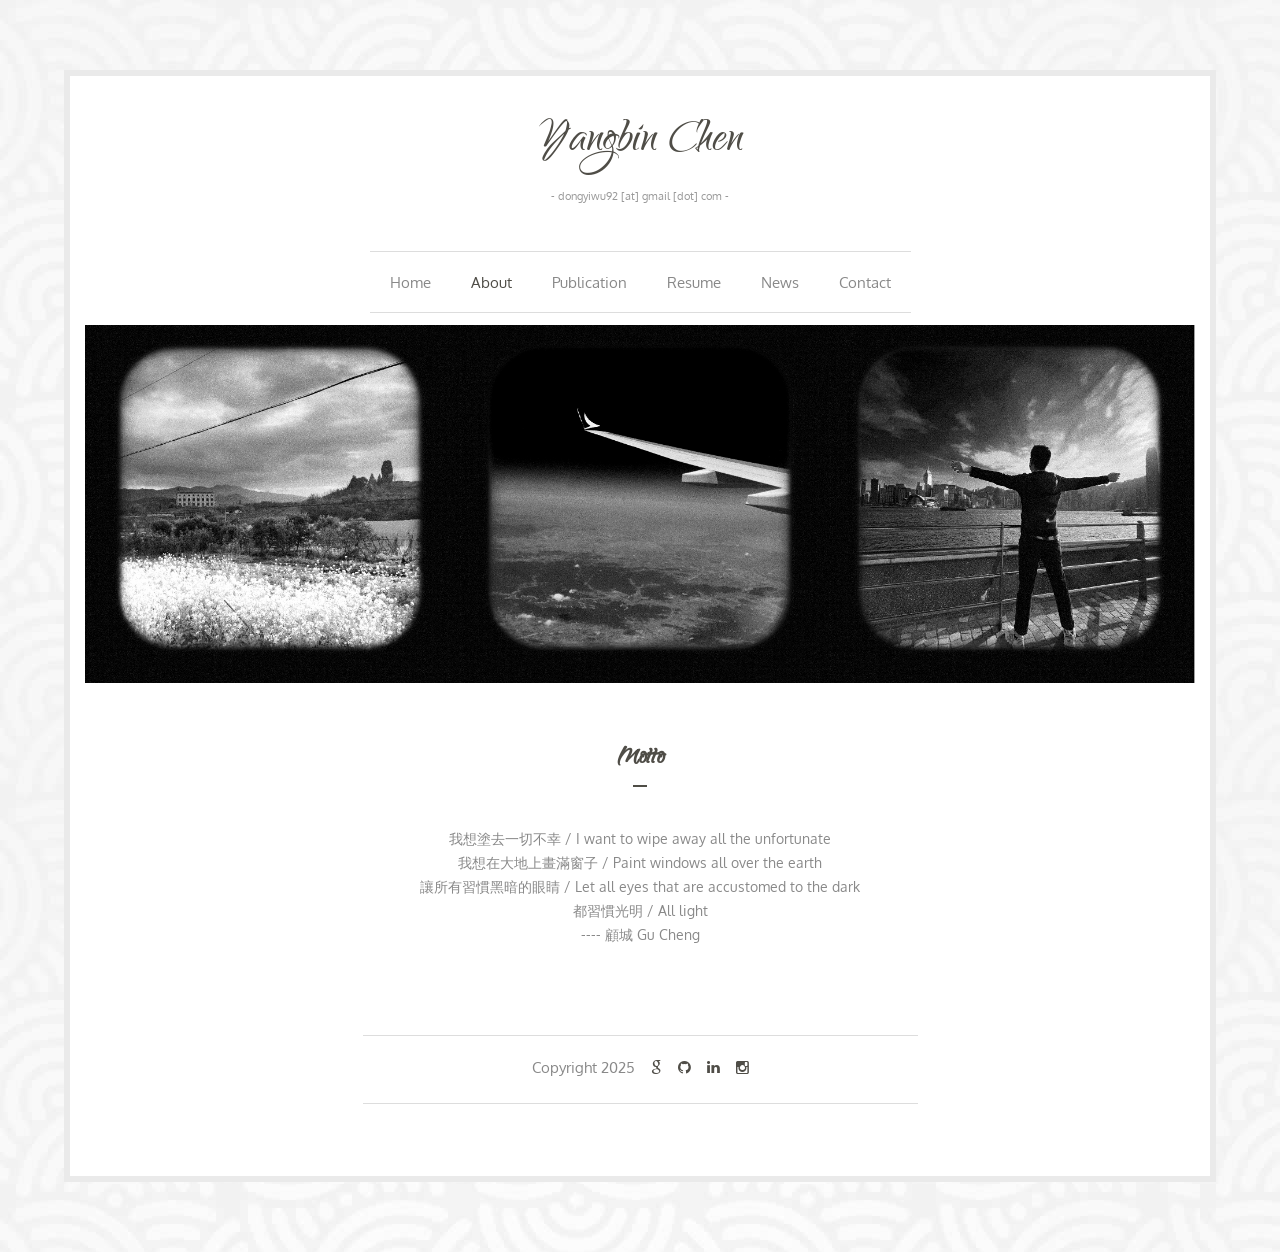
<file: about.html>
<!DOCTYPE html>
<html lang="en">
    <head>
        <title>Yangbin Chen - About</title>

        <meta charset="utf-8">
        <meta name="description" content="">
        <meta name="viewport" content="width=device-width, initial-scale=1">
        
        <!-- Boostrap Core CSS-->
        <link rel="stylesheet" href="css/bootstrap.min.css"> 
        
        <!-- Main CSS -->
        <link rel="stylesheet" href="css/style.css">
        
        <!-- Animate CSS -->
        <link href="css/animate.css" rel="stylesheet">
        
        <!-- Google fonts -->
        <link href='http://fonts.googleapis.com/css?family=Oxygen:400,300' rel='stylesheet' type='text/css'>
        <link rel="stylesheet" type="text/css" href="http://fonts.googleapis.com/css?family=Qwigley" >
        <!-- Font awesome -->
        <link href="font-awesome-4.1.0/css/font-awesome.min.css" rel="stylesheet" type="text/css">

   </head>
   <body>
   
   <!-- Start wrapper -->
   <div class="wrapper">
  	  <div class="col-md-12">
         <!-- Logo -->
         <div class="brand wow fadeIn" data-wow-delay="0.1s"> Yangbin Chen
           <div class="title"> - dongyiwu92 [AT] gmail [DOT] com -  </div>
         </div>

         <!-- Navigation -->
         <nav class="navbar navbar-default" role="navigation">
            <!-- Brand and toggle get grouped for better mobile display -->
            <div class="navbar-header">
                <button type="button" class="navbar-toggle" data-toggle="collapse" data-target="#bs-example-navbar-collapse-1">
                    <span class="sr-only">Toggle navigation</span>
                    <span class="icon-bar"></span>
                    <span class="icon-bar"></span>
                    <span class="icon-bar"></span>
                </button>
                <!-- navbar-brand is hidden on larger screens, but visible when the menu is collapsed -->
                <div class="navbar-brand"><a href="#">Yangbin Chen</a>
                <div class="title"> - dongyiwu92 [AT] gmail [DOT] com - </div>
                </div>
                 
            </div>
            <!-- Collect the nav links, forms, and other content for toggling -->
            <div class="collapse navbar-collapse" id="bs-example-navbar-collapse-1">
                <ul class="nav navbar-nav">
                    <li>
                      <a href="index.html">Home</a>
                    <li>
                    <li class="active">
                       <a href="about.html">About</a>
                    </li>
                    <li>
                       <a href="publication.html">Publication</a>
                    </li>
                    <li>
                       <a  href="resume.html">Resume</a>
                    </li>
                    <li>
                       <a href="news.html">News</a>
                    </li>
                    <li>
                       <a href="contact.html">Contact</a>
                    </li>
                </ul>
            </div>
            <!-- /navbar-collapse -->
         </nav>
         <!-- End nav -->


         <!-- Start margin -->
         <div class="margin-about">
             <img src="img/main-banner.jpeg" alt="img" class="center"/>
                  <h1>Motto</h1>
                  <div class="hr"></div>
                  <h2>我想塗去一切不幸 / I want to wipe away all the unfortunate <br>
                      我想在大地上畫滿窗子 / Paint windows all over the earth <br>
                      讓所有習慣黑暗的眼睛 / Let all eyes that are accustomed to the dark <br>
                      都習慣光明 / All light <br>
                      ---- 顧城 Gu Cheng <br>
                  </h2>
         </div>
         <!-- End margin -->
         
         <div class="col-md-12">
         </div>
         
         
         
         

         <!-- Start footer -->
         <div class="footer col-md-6 col-xs-offset-3">
              <h5>Copyright 2025
              <a href="https://scholar.google.com/citations?hl=zh-TW&user=87OYj0YAAAAJ&view_op=list_works&sortby=pubdate"><i class="fa fa-google fa-1x icon1"></i></a>
                 <a href="https://github.com/Codelegant92"><i class="fa fa-github fa-1x icon1"></i></a>
                 <a href="https://www.linkedin.com/in/yangbinchen/"><i class="fa fa-linkedin fa-1x icon1"></i></a>
                 <a href="#"><i class="fa fa-instagram fa-1x icon1"></i></a>
              </h5>
         </div>
         <!-- End footer -->

      </div>
      <!-- End col-md-12 -->

   </div>
   <!-- End wrapper -->

      
   <!-- jQuery Version 1.11.0 -->
   <script src="js/jquery-1.11.0.js"></script>
   <!-- Boostrap JS -->
   <script src="js/bootstrap.min.js"></script>
   <!-- Smooth scroll JS -->
   <script src="js/smoothscroll.js"></script>
   
   <!-- Wow JavaScript -->
   <script src="js/wow.js"></script>
    
    <script>
    new WOW().init();
    </script>


</body>
</html>
</file>
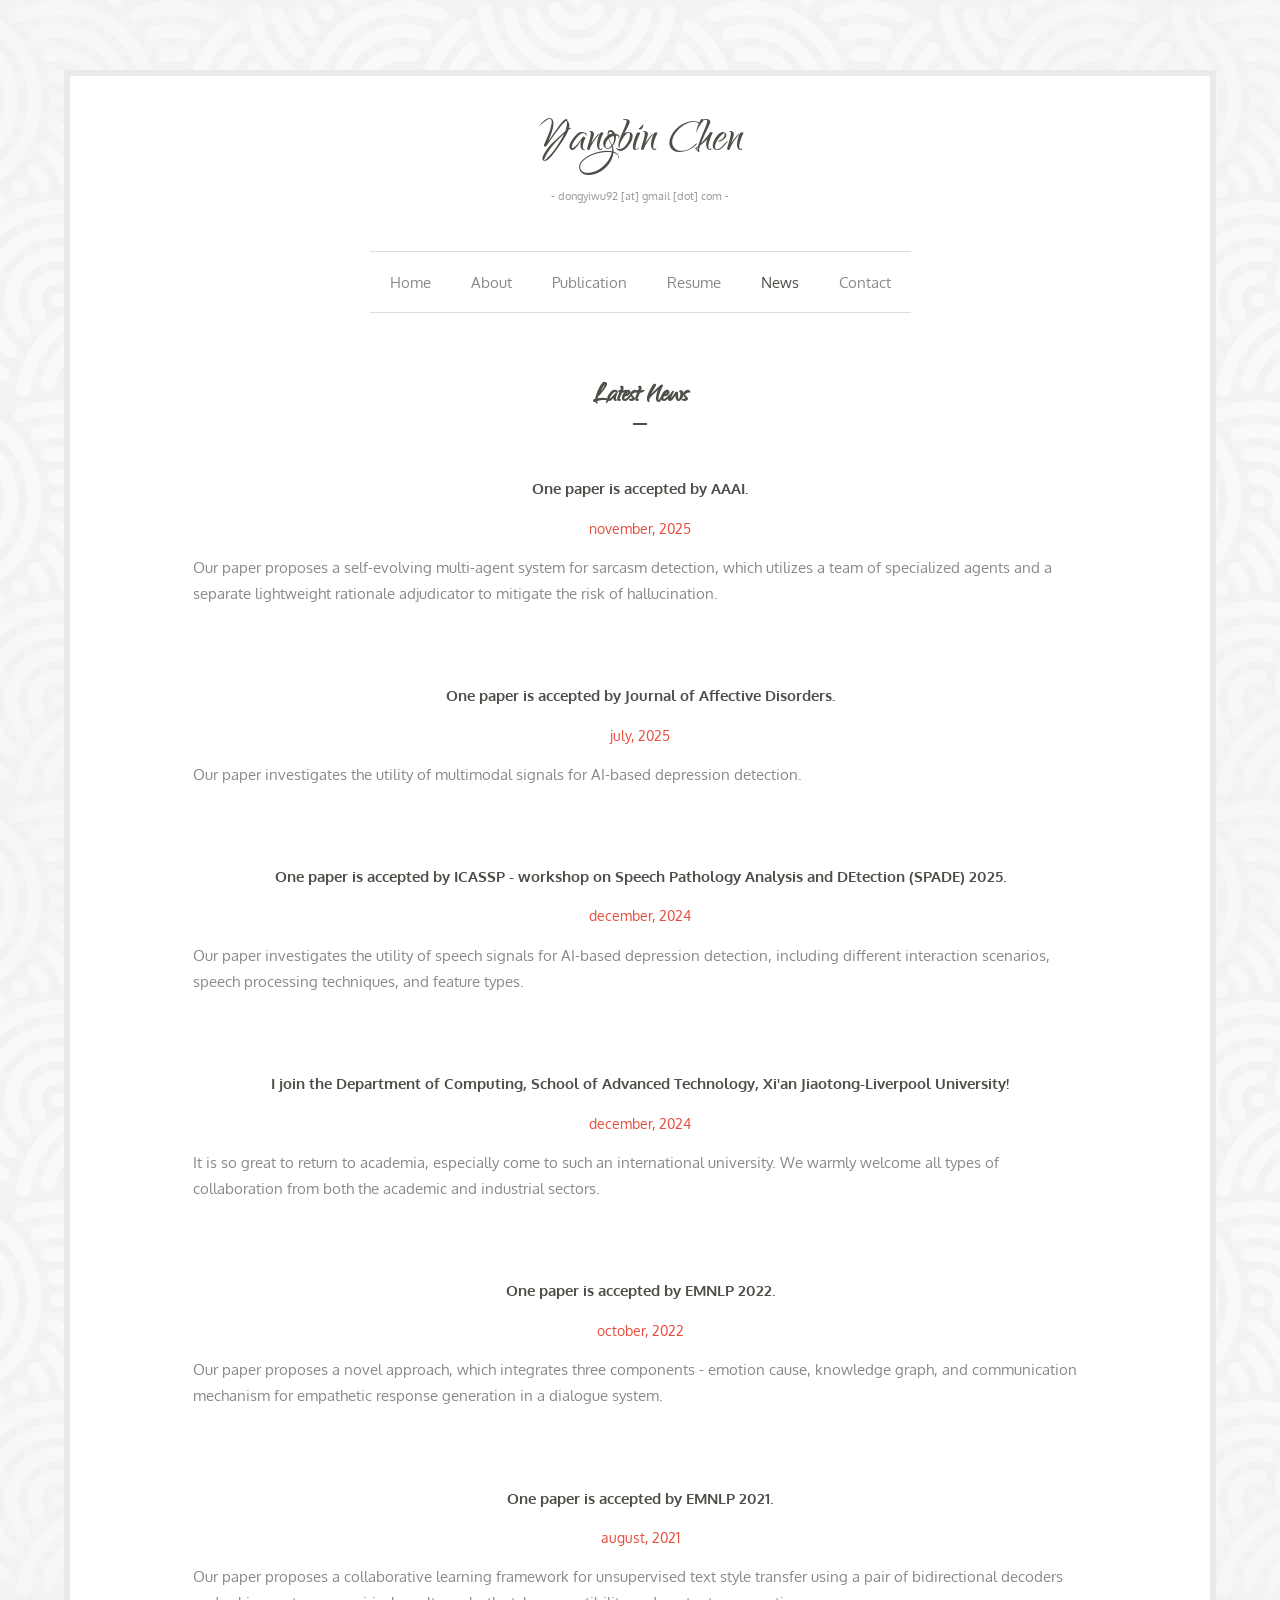
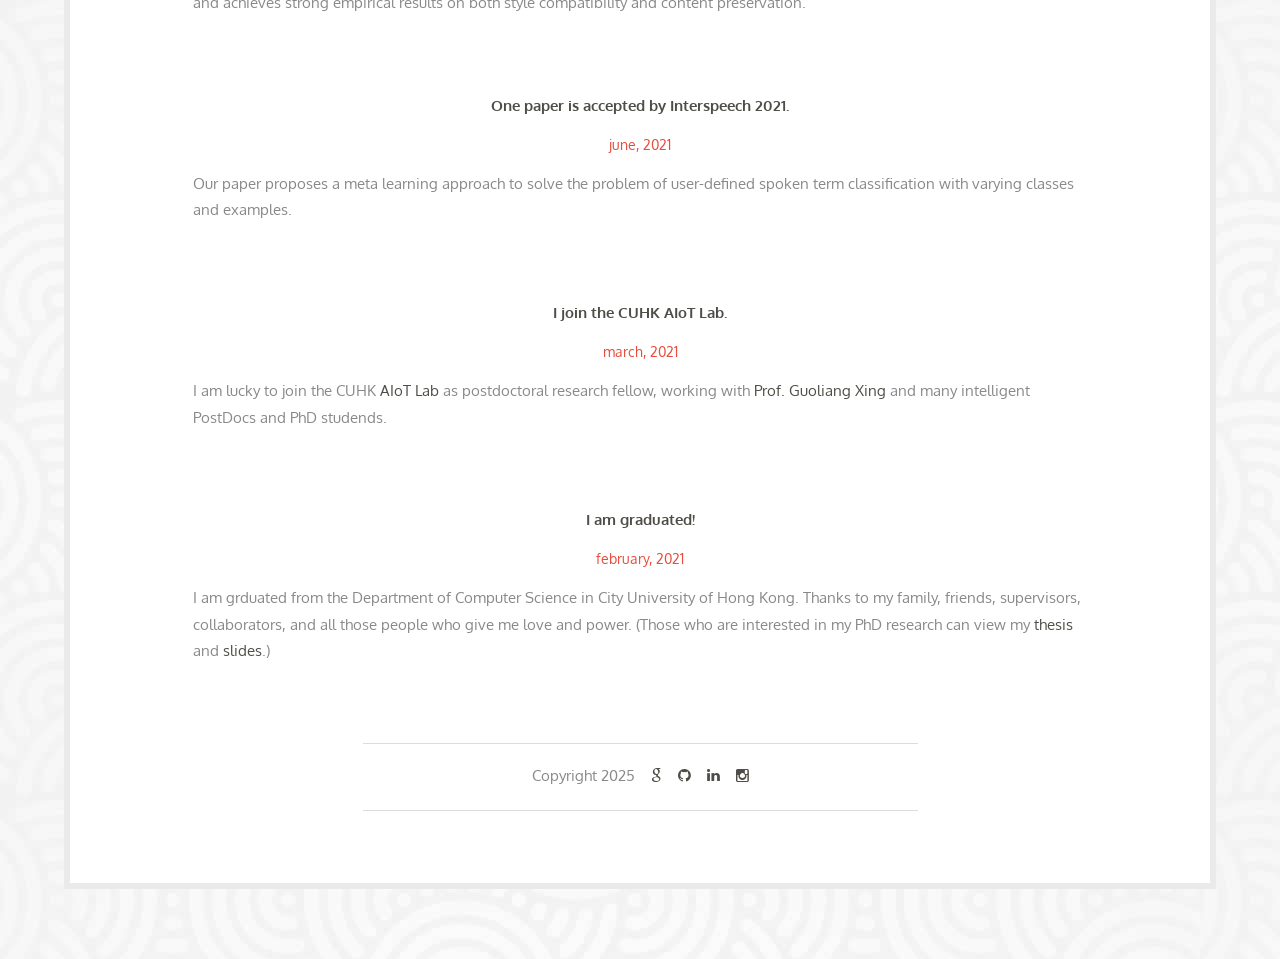
<file: news.html>
<!DOCTYPE html>
<html lang="en">

    <head>
        <title>Yangbin Chen -  News </title>

        <meta charset="utf-8">
        <meta name="description" content="">
        <meta name="viewport" content="width=device-width, initial-scale=1">
        
        <!-- Boostrap Core CSS-->
        <link rel="stylesheet" href="css/bootstrap.min.css"> 
        
        <!-- Main CSS -->
        <link rel="stylesheet" href="css/style.css">
        
        <!-- Animate CSS -->
        <link href="css/animate.css" rel="stylesheet">
        
        <!-- Google fonts -->
        <link href='http://fonts.googleapis.com/css?family=Oxygen:400,300' rel='stylesheet' type='text/css'>
        <link rel="stylesheet" type="text/css" href="http://fonts.googleapis.com/css?family=Qwigley" />
        <!-- Font awesome -->
        <link href="font-awesome-4.1.0/css/font-awesome.min.css" rel="stylesheet" type="text/css">

   </head>
   <body>
   
   <!-- Start wrapper -->
   <div class="wrapper">
  	  <div class="col-md-12">
         <!-- Logo -->
         <div class="brand wow fadeIn" data-wow-delay="0.1s"> Yangbin Chen
           <div class="title"> - dongyiwu92 [AT] gmail [DOT] com -  </div>
         </div>

         <!-- Navigation -->
         <nav class="navbar navbar-default" role="navigation">
            <!-- Brand and toggle get grouped for better mobile display -->
            <div class="navbar-header">
                <button type="button" class="navbar-toggle" data-toggle="collapse" data-target="#bs-example-navbar-collapse-1">
                    <span class="sr-only">Toggle navigation</span>
                    <span class="icon-bar"></span>
                    <span class="icon-bar"></span>
                    <span class="icon-bar"></span>
                </button>
                <!-- navbar-brand is hidden on larger screens, but visible when the menu is collapsed -->
                <div class="navbar-brand"><a href="">Yangbin Chen</a>
                <div class="title"> - dongyiwu92 [AT] gmail [DOT] com - </div>
                </div>
                 
            </div>
            <!-- Collect the nav links, forms, and other content for toggling -->
            <div class="collapse navbar-collapse" id="bs-example-navbar-collapse-1">
                <ul class="nav navbar-nav">
                    <li>
                      <a href="index.html">Home</a>
                    <li>
                    <li>
                       <a href="about.html">About</a>
                    </li>
                    
                    <li>
                       <a href="publication.html">Publication</a>
                    </li>
                    <li>
                       <a  href="resume.html">Resume</a>
                    </li>
                    <li class="active">
                       <a href="news.html">News</a>
                    </li>
                    <li>
                       <a href="contact.html">Contact</a>
                    </li>
                </ul>
            </div>
            <!-- /navbar-collapse -->
         </nav>
         <!-- End nav -->


         <!-- Start News -->
         <div class="margin-news">
             <div class="col-md-10 col-xs-offset-1">
               <h4 class="heading-inner">Latest News</h4>
                  <div class="hr"></div>

                    <div class="holder wow fadeIn" data-wow-delay="0.1s">
                    <h5>One paper is accepted by AAAI.
                    <span class="date">November, 2025</span></h5>
                    <!--<img src="img/news1.jpg" alt="photo" class="photo-news"/>-->
                    <p> Our paper proposes a self-evolving multi-agent system for sarcasm detection, which utilizes a team of specialized agents and a separate lightweight rationale adjudicator to mitigate the risk of hallucination.</p>
                    </div>
                 
                    <div class="holder wow fadeIn" data-wow-delay="0.1s">
                    <h5>One paper is accepted by Journal of Affective Disorders.
                    <span class="date">July, 2025</span></h5>
                    <!--<img src="img/news1.jpg" alt="photo" class="photo-news"/>-->
                    <p> Our paper investigates the utility of multimodal signals for AI-based depression detection.</p>
                    </div>
                 
                    <div class="holder wow fadeIn" data-wow-delay="0.1s">
                    <h5>One paper is accepted by ICASSP - workshop on Speech Pathology Analysis and DEtection (SPADE) 2025.
                    <span class="date">December, 2024</span></h5>
                    <!--<img src="img/news1.jpg" alt="photo" class="photo-news"/>-->
                    <p> Our paper investigates the utility of speech signals for AI-based depression detection, including different interaction scenarios, speech processing techniques, and feature types.</p>
                    </div>
                 
                    <div class="holder wow fadeIn" data-wow-delay="0.1s">
                    <h5>I join the Department of Computing, School of Advanced Technology, Xi'an Jiaotong-Liverpool University!
                    <span class="date">December, 2024</span></h5>
                    <!--<img src="img/news1.jpg" alt="photo" class="photo-news"/>-->
                    <p> It is so great to return to academia, especially come to such an international university. We warmly welcome all types of collaboration from both the academic and industrial sectors.</p>
                    </div>
                 
                    <div class="holder wow fadeIn" data-wow-delay="0.1s">
                    <h5>One paper is accepted by EMNLP 2022.
                    <span class="date">October, 2022</span></h5>
                    <!--<img src="img/news1.jpg" alt="photo" class="photo-news"/>-->
                    <p> Our paper proposes a novel approach, which integrates three components - emotion cause, knowledge graph, and communication mechanism for empathetic response generation in a dialogue system.</p>
                    </div>
                 
                    <div class="holder wow fadeIn" data-wow-delay="0.1s">
                    <h5>One paper is accepted by EMNLP 2021.
                    <span class="date">August, 2021</span></h5>
                    <!--<img src="img/news1.jpg" alt="photo" class="photo-news"/>-->
                    <p> Our paper proposes a collaborative learning framework for unsupervised text style transfer using a pair of bidirectional decoders and achieves strong empirical results on both style compatibility and content preservation.</p>
                    </div>

                    <div class="holder wow fadeIn" data-wow-delay="0.1s">
                    <h5>One paper is accepted by Interspeech 2021.
                    <span class="date">June, 2021</span></h5>
                    <!--<img src="img/news1.jpg" alt="photo" class="photo-news"/>-->
                    <p> Our paper proposes a meta learning approach to solve the problem of user-defined spoken term classification with varying classes and examples.</p>
                    </div>
                    
                    
                    <div class="holder wow fadeIn" data-wow-delay="0.1s">
                    <h5>I join the CUHK AIoT Lab.
                    <span class="date">March, 2021</span></h5>
                    <!--<img src="img/news3.jpg" alt="photo" class="photo-news"/>-->
                    <p>I am lucky to join the CUHK <a href="http://aiot.ie.cuhk.edu.hk/index.html"> AIoT Lab </a> as postdoctoral research fellow, working with <a href="https://staff.ie.cuhk.edu.hk/~glxing/" >Prof. Guoliang Xing</a> and many intelligent PostDocs and PhD studends.</p>
                    </div>
                    
             
                    <div class="holder wow fadeIn" data-wow-delay="0.1s">
                    <h5>I am graduated!
                    <span class="date">February, 2021</span></h5>
                    <!--<img src="img/news2.jpg" alt="photo" class="photo-news"/>-->
                    <p>I am grduated from the Department of Computer Science in City University of Hong Kong. Thanks to my family, friends, supervisors, collaborators, and all those people who give me love and power. (Those who are interested in my PhD research can view my <a href="https://scholars.cityu.edu.hk/en/theses/metalearning-in-smart-voice-control-systems(319a7eec-aae3-40a4-917f-f9299c88421b).html"> thesis </a> and <a href="pdf/Oral_examination.pdf">slides</a>.)</p>
                    </div>
             </div>
             <!-- End news -->
         </div>
         <!-- End margin -->
             
        
         <!-- Start footer -->
         <div class="footer col-md-6 col-xs-offset-3">
            <h5>Copyright 2025
              <a href="https://scholar.google.com/citations?hl=zh-TW&user=87OYj0YAAAAJ&view_op=list_works&sortby=pubdate"><i class="fa fa-google fa-1x icon1"></i></a>
                 <a href="https://github.com/Codelegant92"><i class="fa fa-github fa-1x icon1"></i></a>
                 <a href="https://www.linkedin.com/in/yangbinchen/"><i class="fa fa-linkedin fa-1x icon1"></i></a>
                 <a href="#"><i class="fa fa-instagram fa-1x icon1"></i></a>
              </h5>
         </div>
         <!-- End footer -->
                  
      </div>
      <!-- End col-md-12 -->

   </div>
   <!-- End wrapper -->

      
   <!-- jQuery Version 1.11.0 -->
   <script src="js/jquery-1.11.0.js"></script>
   <!-- Boostrap JS -->
   <script src="js/bootstrap.min.js"></script>
   <!-- Smooth scroll JS -->
   <script src="js/smoothscroll.js"></script>
   
   <!-- Wow JavaScript -->
   <script src="js/wow.js"></script>
    
   <script>
   new WOW().init();
   </script>


</body>
</html>
</file>
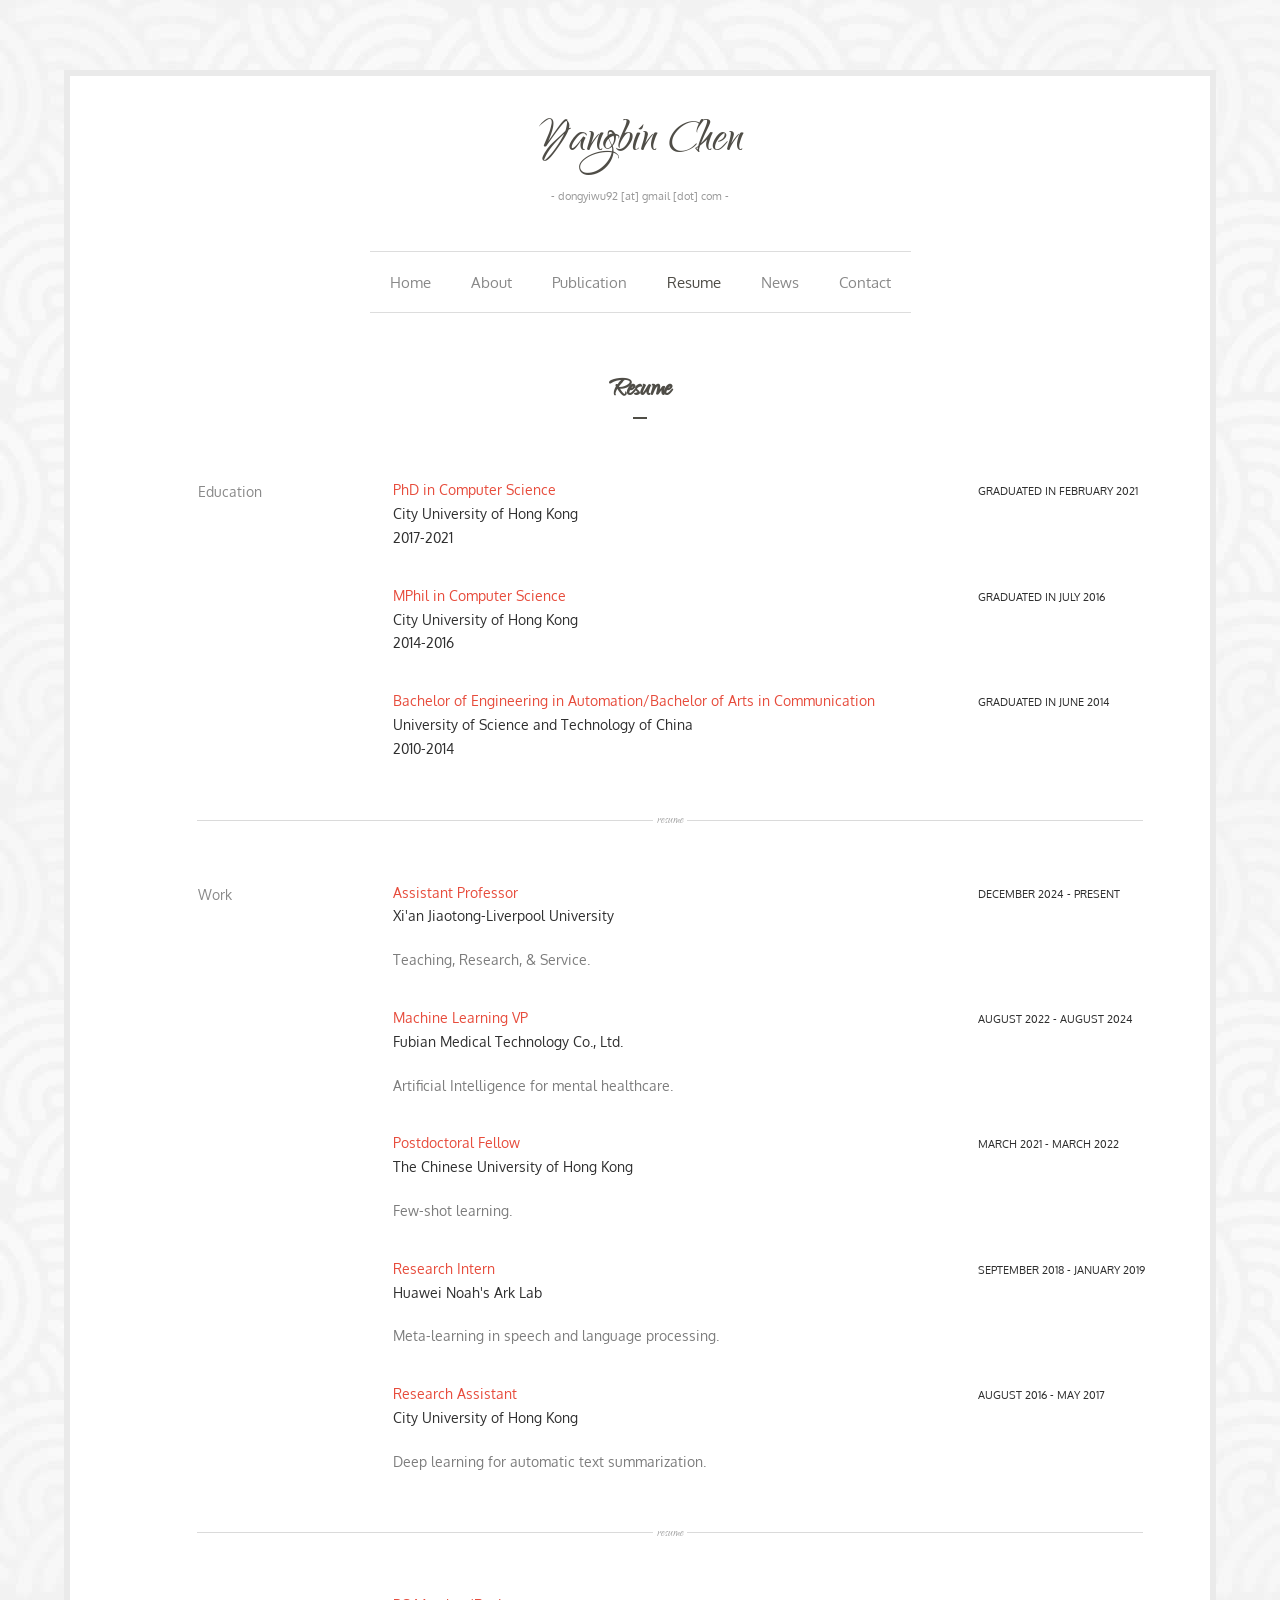
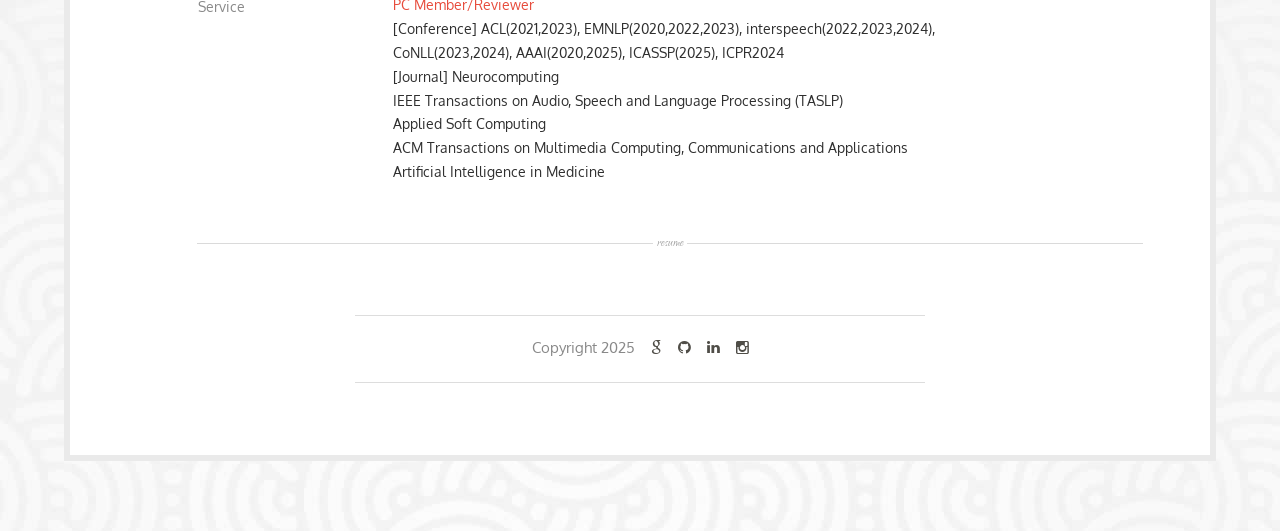
<file: resume.html>
<!DOCTYPE html>
<html lang="en">

    <head>
        <title>Yangbin Chen - Resume</title>

        <meta charset="utf-8">
        <meta name="description" content="">
        <meta name="viewport" content="width=device-width, initial-scale=1">
        
        <!-- Boostrap Core CSS-->
        <link rel="stylesheet" href="css/bootstrap.min.css"> 
        
        <!-- Main CSS -->
        <link rel="stylesheet" href="css/style.css">
        
        <!-- Animate CSS -->
        <link href="css/animate.css" rel="stylesheet">
        
        <!-- Google fonts -->
        <link href='http://fonts.googleapis.com/css?family=Oxygen:400,300' rel='stylesheet' type='text/css'>
        <link rel="stylesheet" type="text/css" href="http://fonts.googleapis.com/css?family=Qwigley" />
        <!-- Font awesome -->
        <link href="font-awesome-4.1.0/css/font-awesome.min.css" rel="stylesheet" type="text/css">

   </head>
   <body>
   
   <!-- Start wrapper -->
   <div class="wrapper">
  	  <div class="col-md-12">
         <!-- Logo -->
         <div class="brand wow fadeIn" data-wow-delay="0.1s"> Yangbin Chen
           <div class="title"> - dongyiwu92 [AT] gmail [DOT] com -  </div>
         </div>

         <!-- Navigation -->
         <nav class="navbar navbar-default" role="navigation">
            <!-- Brand and toggle get grouped for better mobile display -->
            <div class="navbar-header">
                <button type="button" class="navbar-toggle" data-toggle="collapse" data-target="#bs-example-navbar-collapse-1">
                    <span class="sr-only">Toggle navigation</span>
                    <span class="icon-bar"></span>
                    <span class="icon-bar"></span>
                    <span class="icon-bar"></span>
                </button>
                <!-- navbar-brand is hidden on larger screens, but visible when the menu is collapsed -->
                <div class="navbar-brand"><a href="">Yangbin Chen</a>
                <div class="title"> - dongyiwu92 [AT] gmail [DOT] com - </div>
                </div>
                 
            </div>
            <!-- Collect the nav links, forms, and other content for toggling -->
            <div class="collapse navbar-collapse" id="bs-example-navbar-collapse-1">
                <ul class="nav navbar-nav">
                   <li>
                      <a href="index.html">Home</a>
                    <li>
                    <li>
                       <a href="about.html">About</a>
                    </li>
                    
                    <li>
                      <a href="publication.html">Publication</a>
                    </li>
                    <li class="active">
                      <a  href="resume.html">Resume</a>
                    </li>
                    <li>
                      <a href="news.html">News</a>
                    </li>
                    <li>
                      <a href="contact.html">Contact</a>
                    </li>
                </ul>
            </div>
            <!-- /navbar-collapse -->
         </nav>
         <!-- End nav -->


         <!-- Start resume -->
         <div class="margin-resume wow fadeIn" data-wow-delay="0.1s">
               <h3 class="heading-inner">Resume</h3>
                  <div class="hr"></div>
                  <!--EDUCATION DESCRIPTION -->
	              <div class="container desc">
		            <div class="row">
				      <div class="col-lg-2 col-lg-offset-1">
					    <h4>Education</h4>
				      </div>
				      <div class="col-lg-6">
					    <p><span class="e-heading">PhD in Computer Science</span><br/>
						City University of Hong Kong <br/>
						2017-2021
					    </p>
				      </div>
				      <div class="col-lg-3">
					    <p><span class="date">GRADUATED IN February 2021</span><br/>
					    </p>
				      </div>

              
              <div class="col-lg-6 col-lg-offset-3">
              <p><span class="e-heading">MPhil in Computer Science</span><br/>
            City University of Hong Kong <br/>
            2014-2016
              </p>
              </div>
              <div class="col-lg-3">
             <p><span class="date">GRADUATED IN JULY 2016</span></p>
              </div>

				      <div class="col-lg-6 col-lg-offset-3">
					    <p><span class="e-heading">Bachelor of Engineering in Automation/Bachelor of Arts in Communication</span><br/>
						University of Science and Technology of China <br/>
						2010-2014
					    </p>
				      </div>
              <div class="col-lg-3">
             <p><span class="date">GRADUATED IN JUNE 2014</span></p>
              </div>
				      
		            </div><!-- /row -->
		            <br>
		            <div class="line-symbol"></div>
	              </div><!-- /container -->
	
	
	              <!--WORK DESCRIPTION -->
	              <div class="container desc">
		             <div class="row">
				        <div class="col-lg-2 col-lg-offset-1">
					    <h4>Work</h4>
				        </div>

                <div class="col-lg-6">
                <p><span class="e-heading">Assistant Professor</span><br/>
             Xi'an Jiaotong-Liverpool University <br/>
               </p>
               <p><span class="more">Teaching, Research, & Service.</span></p>
                </div>
                <div class="col-lg-3">
               <p><span class="date">DECEMBER 2024 - PRESENT</span></p>
                </div>

				     <div class="col-lg-6 col-lg-offset-3">
					      <p><span class="e-heading">Machine Learning VP</span><br/>
						 Fubian Medical Technology Co., Ltd. <br/>
					     </p>
					     <p><span class="more">Artificial Intelligence for mental healthcare.</span></p>
				        </div>
				        <div class="col-lg-3">
					     <p><span class="date">AUGUST 2022 - AUGUST 2024</span></p>
				        </div>
				     
				     <div class="col-lg-6 col-lg-offset-3">
					      <p><span class="e-heading">Postdoctoral Fellow</span><br/>
						 The Chinese University of Hong Kong <br/>
					     </p>
					     <p><span class="more">Few-shot learning.</span></p>
				        </div>
				        <div class="col-lg-3">
					     <p><span class="date">MARCH 2021 - MARCH 2022</span></p>
				        </div>

				        <div class="col-lg-6 col-lg-offset-3">
					      <p><span class="e-heading">Research Intern</span><br/>
						 Huawei Noah's Ark Lab <br/>
					     </p>
					     <p><span class="more">Meta-learning in speech and language processing.</span></p>
				        </div>
				        <div class="col-lg-3">
					     <p><span class="date">SEPTEMBER 2018 - JANUARY 2019</span></p>
				        </div>

				        <div class="col-lg-6 col-lg-offset-3">
					     <p><span class="e-heading">Research Assistant</span><br/>
						 City University of Hong Kong<br/>
					     </p>
					     <p><span class="more">Deep learning for automatic text summarization.</span></p>
				       </div>
				       <div class="col-lg-3">
					    <p><span class="date">AUGUST 2016 - MAY 2017</span></p>
				       </div>
                       
                       
		           </div><!-- /row -->
		           <br>
		          <div class="line-symbol"></div>
	              </div><!-- /container -->

                <!--SERVICE DESCRIPTION -->
                <div class="container desc">
                 <div class="row">
                <div class="col-lg-2 col-lg-offset-1">
              <h4>Service</h4>
                </div>

                <div class="col-lg-6">
                <p><span class="e-heading">PC Member/Reviewer</span><br/>
             [Conference] ACL(2021,2023), EMNLP(2020,2022,2023), interspeech(2022,2023,2024), CoNLL(2023,2024), AAAI(2020,2025), ICASSP(2025), ICPR2024 <br/>
	     [Journal] 	Neurocomputing <br/>
					IEEE Transactions on Audio, Speech and Language Processing (TASLP) <br/>
					Applied Soft Computing <br/>
					ACM Transactions on Multimedia Computing, Communications and Applications <br/>
					Artificial Intelligence in Medicine <br/>
               </p>
              <p><span class="more"> </span></p>
               </div>
               <div class="col-lg-3">
              <p><span class="date"> </span></p>
               </div>    
                       
               </div><!-- /row -->
               <br>
              <div class="line-symbol"></div>
                </div><!-- /container -->


                
                </div><!-- /row -->
                <br>

	              </div><!-- /container -->
         
        

         <!-- Start footer -->
         <div class="footer col-md-6 col-xs-offset-3">
              <h5>Copyright 2025
              <a href="https://scholar.google.com/citations?hl=zh-TW&user=87OYj0YAAAAJ&view_op=list_works&sortby=pubdate"><i class="fa fa-google fa-1x icon1"></i></a>
                 <a href="https://github.com/Codelegant92"><i class="fa fa-github fa-1x icon1"></i></a>
                 <a href="https://www.linkedin.com/in/yangbinchen/"><i class="fa fa-linkedin fa-1x icon1"></i></a>
                 <a href="#"><i class="fa fa-instagram fa-1x icon1"></i></a>
              </h5>
          </div>
          <!-- End footer -->

                  
      </div>
      <!-- End col-md-12 -->

   </div>
   <!-- End wrapper -->

      
   <!-- jQuery Version 1.11.0 -->
   <script src="js/jquery-1.11.0.js"></script>
   <!-- Boostrap JS -->
   <script src="js/bootstrap.min.js"></script>
   <!-- Smooth scroll JS -->
   <script src="js/smoothscroll.js"></script>
   
   <!-- Wow JavaScript -->
   <script src="js/wow.js"></script>
    
   <script>
   new WOW().init();
   </script>


</body>
</html>
</file>
<file: css/style.css>
/* ----------------------------------------------------
	 General styles
------------------------------------------------------- */


body {
	background-color: white;
	background-image: url(../img/bg.jpg);
	background-position: left top;
	background-repeat: repeat;
	-webkit-font-smoothing: antialiased;
}

a {
    color: #4f4d47;
	text-decoration: none;
	-webkit-transition: all .35s; 
	transition: all .35s;
}

a:hover {
	color: #dadada;	
	text-decoration: underline;
}


.wrapper {
  background: white;
  margin: 70px auto;
  width: 90%;
  max-width: 1250px;
  overflow: hidden;
  border: 6px solid #eaeaea;
  -webkit-box-sizing: border-box;
  -moz-box-sizing: border-box;
  box-sizing: border-box;
}


img {
	max-width: 100%;	
	height: auto;
}


p {
	font-size: 1.1em;
    font-family: 'Oxygen', sans-serif;	
	color: #333;
	line-height: 1.7em;
	margin-top: 14px;
	margin-bottom: 20px;	
}


h1 {
    font-family: 'Qwigley', Helvetica, Sans-serif;	   
    font-size: 2.2em;
	font-weight: 600;
    color: #4f4d47;
	margin-top: 50px;
	margin-bottom: 0;
	text-align: center;
	line-height: 1.7em;
}

h2 {	
    font-family: 'Oxygen', sans-serif;	
    font-size: 1em;
	font-weight: 400;
	color: #898989;
	margin-top: 40px;
	margin-bottom: 34px;
	text-align: center;
	line-height: 1.7em;
	padding-left: 150px;
	padding-right: 150px;
}


h3 {
    font-family: 'Oxygen', sans-serif;	
    font-size: 1em;
	font-weight: 400;
	color: #898989;
	margin-top: 16px;
	margin-bottom: 14px;
	text-align: left;
	line-height: 1.7em;
}


h4 {
	font-family: 'Oxygen', sans-serif;	
    font-size: 1em;
	font-weight: 400;
	color: #898989;
	margin-top: 16px;
	margin-bottom: 14px;
	text-align: left;
	line-height: 1.7em;
}


.heading-inner {
    font-family: 'Qwigley', Helvetica, Sans-serif;	   
    font-size: 2.2em;
	font-weight: 600;
    color: #4f4d47;
	margin-top: 16px;
	margin-bottom: 0;
	text-align: center;
	line-height: 1.7em;
}


.hr {
	border-bottom: 2px solid #4f4d47;
	display: block;
	width: 14px;
	margin: auto;
	margin-bottom: 20px;
}


.media, .media-heading {
	font-size: 1em;
}

.media .text-primary {
    color: #4f4d47;
}

.media, p {
	font-size: 1em;
    font-family: 'Oxygen', sans-serif;	
	color: #333;
	line-height: 1.7em;
	margin-top: 14px;
	margin-bottom: 20px;	
}



/* ----------------------------------------------------
	 Navigation and logo styles
------------------------------------------------------- */


.brand {
	display: none;
}

.navbar-default .navbar-brand {
    padding: 10px 12px 14px;
    text-align: center;
    font-family: 'Qwigley', Helvetica, Sans-serif;		
	font-size: 2.4em;
    line-height: normal;
    color: #4f4d47;
	text-transform: capitalize;
	margin-top: 38px;
}

.navbar-default .navbar-brand .title {
    display: block;
    padding: 10px 0 45px;
    text-align: center;
    font-size: 0.3em;
    font-weight: 400;
	color: #999999;
    text-transform: lowercase;
	font-family: 'Oxygen', sans-serif;	
}


.navbar-nav {
    text-transform: capitalize;
    font-weight: 400;
}

.navbar-default {
	background-color: transparent;
}

.navbar-toggle {
    margin-top: 30px;
	border: none;
}

.nav .open>a, .nav .open>a:hover, .nav .open>a:focus {
    background-color: #eee;
    border-color: transparent;
}

@media screen and (min-width:768px) {

.brand {
    display: inherit;
    margin: 0;
    padding: 30px 0 14px;
    text-align: center;
    font-family: 'Qwigley', Helvetica, Sans-serif;
	font-size: 4.1em;
    line-height: normal;
    color: #4f4d47;
    text-transform: capitalize;
}


.brand .title {
    display: block;
    padding: 10px 0 27px;
    text-align: center;
    font-size: 0.2em;
    font-weight: 400;
	color: #999999;
    text-transform: lowercase;
	font-family: 'Oxygen', sans-serif;	
}

.navbar {
    border-radius: 0; 
    min-height: 0;
}


.navbar-header {
    display: none;
}

.navbar-default {
    border: none;
    background: #fff;
    margin-top: 7px;
	padding-bottom: 12px;
}
	
.navbar-default .navbar-nav>li>a {
	color: #898989;
	font-family: 'Oxygen', sans-serif;
	font-size: 1.1em;
    border-top: 1px solid #dddddd;
    border-bottom: 1px solid #dddddd;
}

.navbar-default .navbar-nav>li>a:hover {
	color: #999999;
}

.nav>li>a {
    padding: 20px;
}

.navbar-nav>li>a {
    line-height: normal;
}

.navbar-nav {
    display: table;
    float: none;
    margin: 0 auto;
    table-layout: fixed;
}

.navbar-default .navbar-nav > .active > a, 
.navbar-default .navbar-nav > .active > a:hover, 
.navbar-default .navbar-nav > .active > a:focus {
    color: #4f4d47;
	background-color: transparent;
}

}


/* ----------------------------------------------------
	 Buttons styles
------------------------------------------------------- */


.btn {
	border-radius: 0px;
	text-decoration: none;
	padding: 12px 15px;
	font-size: 1em;
	line-height: 1.5em;
	font-weight: 400;
	letter-spacing: 0.2em;
	-webkit-transition: all .2s ease-in-out;
	-moz-transition: all .2s ease-in-out;
	-ms-transition: all .2s ease-in-out;
	-o-transition: all .2s ease-in-out;
	transition: all .2s ease-in-out;
	margin-bottom: 10px;
	margin-top: 10px;
}

.home-btn {
	color: #898989;
	background-color: transparent;
    border: 2px solid #dadada;
}

.home-btn:hover {
    color: #4f4d47;
	background-color: transparent;
	border-color: #4f4d47;	
}

.home1-btn {
	color: #898989;
	background-color: transparent;
    border: 2px solid #dadada;
	margin-top: 30px;
}

.home1-btn:hover {
    color: #4f4d47;
	background-color: transparent;
	border-color: #4f4d47;	
}


/* ----------------------------------------------------
	 Home page styles
------------------------------------------------------- */


.main-image {
	margin-top: 20px;
	z-index:1;
}


.box-home {
	color: #898989;
	font-family: 'Oxygen', sans-serif;
	font-size: 1.1em;
    border-top: 1px solid #dddddd;
    border-bottom: 1px solid #dddddd;
	margin-top: 110px;
}

.box-home a {
    color: #e74c3c;
	font-family: 'Oxygen', sans-serif;
	font-size: 0.9em;
}


.box-home a:hover{
	color: #898989;
}


.photo-home {
	margin-top: 60px;
	margin-bottom: 30px;
	margin-left: 5px;
}

.text-left {
    font-family: 'Oxygen', sans-serif;
    font-size: 1em;
	color: #898989;
	margin-top: 16px;
	margin-bottom: 14px;
	text-align: left;
	line-height: 1.7em;
	display: inline;
	font-weight: 400;
}


.first .square {
    width: 200px;
    height: 200px;
    border: 15px solid white;
    position: absolute;
    top: 87px;
    right: 41px;
    z-index: 1;
}


/* ----------------------------------------------------
	 About page styles
------------------------------------------------------- */


.margin-about {
	margin-top: -32px;
}


.box-about {
	color: #898989;
	font-family: 'Oxygen', sans-serif;
	font-size: 1.1em;
    border-top: 1px solid #dddddd;
    border-bottom: 1px solid #dddddd;
	margin-top: 68px;
}

.photo-about {
	margin-top: 59px;
	margin-bottom: 30px;
	margin-left: 5px;
}


.text-about {
    font-size: 1em;
	font-weight: 400;
	text-transform: uppercase;
    color: #4f4d47;
}


/* ----------------------------------------------------
	 Services page styles
------------------------------------------------------- */


.margin-services {
	margin-top: 50px;
}

.margin-services p {
	font-size: 1.1em;
    font-family: 'Oxygen', sans-serif;	
	color: #e74c3c;
	line-height: 1.7em;
	margin-top: 14px;
	margin-bottom: 20px;
}

.heading-services {
    font-size: 1.4em;
	font-weight: 600;
    color: #4f4d47;
	margin-top: 140px;
	text-align: center;
	font-family: 'Oxygen', sans-serif;
	line-height: 1.7em;
	margin-left: -160px;
	background-color: #e0e0e0;
	padding: 15px;
	width: 44%;
}

.photo-services {
	margin-top: 13px;
	margin-bottom: 86px;
}

.first-s .square {
    width: 200px;
    height: 200px;
    border: 15px solid white;
    position: absolute;
    top: 77px;
    right: 41px;
}


/* ----------------------------------------------------
	 Collections page styles
------------------------------------------------------- */


.margin-collection {
	margin-top: 30px;
}

.heading-c {
	font-family: 'Oxygen', sans-serif;
    font-size: 1em;
	font-weight: 400;
	color: #898989;
	margin-top: 16px;
	margin-bottom: 45px;
	text-align: center;
	line-height: 1.7em;
}

.portfolio-items, 
.portfolio-filter {
  list-style: none outside none;
  margin: 0 0 40px 0;
  padding: 0;
}

.portfolio-filter > li {
  display: inline-block;
}

.portfolio-filter > li a {
  background: none repeat scroll 0 0 #FFFFFF;
  font-size: 1em;
  font-weight: 400;
  margin-right: 10px;
  text-transform: lowercase;
  transition: all 0.9s ease 0s;
  -moz-transition: all 0.9s ease 0s;
  -webkit-transition: all 0.9s ease 0s;
  -o-transition: all 0.9s ease 0s;
  outline: none;
  border-radius: 0;
  color: #898989;
  background-color: transparent;
  border: 1px solid #dadada;

}

.portfolio-filter > li a:hover,
.portfolio-filter > li a.active{
  color: #898989;
  background: #e0e0e0;
  border: 1px solid #dadada;
  box-shadow: none;
}

.portfolio-items > li {
  float: left;
  padding: 0;
  -webkit-box-sizing: border-box;
  -moz-box-sizing: border-box;
  box-sizing: border-box;
}

.portfolio-item {
  margin: 0;
  padding:0;
}

/* Isotope styles */
/**** Isotope Filtering ****/
.isotope-item {
  z-index: 2;
}

.isotope-hidden.isotope-item {
  z-index: 1;
}

/**** Isotope CSS3 transitions ****/
.isotope,
.isotope .isotope-item {
  -webkit-transition-duration: 0.8s;
  -moz-transition-duration: 0.8s;
  -ms-transition-duration: 0.8s;
  -o-transition-duration: 0.8s;
  transition-duration: 0.8s;
}

.isotope {
  -webkit-transition-property: height, width;
  -moz-transition-property: height, width;
  -ms-transition-property: height, width;
  -o-transition-property: height, width;
  transition-property: height, width;
}

.isotope .isotope-item {
  -webkit-transition-property: -webkit-transform, opacity;
  -moz-transition-property: -moz-transform, opacity;
  -ms-transition-property: -ms-transform, opacity;
  -o-transition-property: -o-transform, opacity;
  transition-property: transform, opacity;
}

/**** disabling Isotope CSS3 transitions ****/
.isotope.no-transition,
.isotope.no-transition .isotope-item,
.isotope .isotope-item.no-transition {
  -webkit-transition-duration: 0s;
  -moz-transition-duration: 0s;
  -ms-transition-duration: 0s;
  -o-transition-duration: 0s;
  transition-duration: 0s;
}

/* End: Recommended Isotope styles */
/* disable CSS transitions for containers with infinite scrolling*/
.isotope.infinite-scrolling {
  -webkit-transition: none;
  -moz-transition: none;
  -ms-transition: none;
  -o-transition: none;
  transition: none;
}


.recent-work-wrap {
  position: relative;
}


.recent-work-wrap img {
  max-width: 100%;
}

.recent-work-wrap .recent-work-inner {
  top: 0;
  background: transparent;
  opacity: 0.9;
  width: 100%;
  border-radius: 0;
  margin-bottom: 0;
}

.recent-work-wrap:hover .overlay {
  opacity: 0.7;
   -webkit-filter: grayscale(1);
  filter: grayscale(1);
  -webkit-transition-duration: 1s;
  -moz-transition-duration: 1s;
  -ms-transition-duration: 1s;
  -o-transition-duration: 1s;
  transition-duration: 1s;
}

.grid {
	position: relative;
	list-style: none;
	text-align: center;
	margin-top: 40px;
}


.grid figure {
	position: relative;
	overflow: hidden;
	text-align: center;
	cursor: pointer;
}

.grid figure img {
	position: relative;
	display: block;
}

.grid figure figcaption {
	padding: 2em;
	color: #fff;
	text-transform: uppercase;
	-webkit-backface-visibility: hidden;
	backface-visibility: hidden;
}

.grid figure figcaption::before,
.grid figure figcaption::after {
	pointer-events: none;
}

.grid figure figcaption,
.grid figure figcaption > a {
	position: absolute;
	top: 0;
	left: 0;
	width: 100%;
	height: 100%;
}


.grid figure figcaption > a {
	z-index: 1000;
	text-indent: 200%;
	white-space: nowrap;
	font-size: 0;
	opacity: 0;
}

.grid figure h2 {
	word-spacing: -0.15em;
	font-weight: 400;
    font-family: 'Oxygen', sans-serif;
}

.grid figure h2 span {
	font-weight: 400;
	margin-left: 10px;
}

.grid figure h2,
.grid figure p {
	margin: 0;
}

.grid figure p {
	letter-spacing: 1px;
	font-size: 1em;
	color: white;
	text-align: center;
}

figure.effect-moses {
	background: -webkit-linear-gradient(-45deg, #EC65B7 0%,#05E0D8 100%);
	background: linear-gradient(-45deg, #EC65B7 0%,#05E0D8 100%);
}

figure.effect-moses img {
	opacity: 0.85;
	-webkit-transition: opacity 0.35s;
	transition: opacity 0.35s;
}

figure.effect-moses h2,
figure.effect-moses p {
	padding: 20px;
	width: 50%;
	height: 50%;
	border-top: 1px solid #fff;
	color: white;
}

figure.effect-moses h2 {
	padding: 20px;
	width: 50%;
	height: 50%;
	text-align: left;
	-webkit-transition: -webkit-transform 0.35s;
	transition: transform 0.35s;
	-webkit-transform: translate3d(10px,10px,0);
	transform: translate3d(10px,10px,0);
	font-size: 1.6em;
}

figure.effect-moses p {
	float: right;
	padding: 20px;
	text-align: right;
	opacity: 0;
	-webkit-transition: opacity 0.35s, -webkit-transform 0.35s;
	transition: opacity 0.35s, transform 0.35s;
	-webkit-transform: translate3d(-50%,-50%,0);
	transform: translate3d(-50%,-50%,0);
	font-size: 0.9em;
}

figure.effect-moses:hover h2 {
	-webkit-transform: translate3d(0,0,0);
	transform: translate3d(0,0,0);
}

figure.effect-moses:hover p {
	opacity: 1;
	-webkit-transform: translate3d(0,0,0);
	transform: translate3d(0,0,0);
}

figure.effect-moses:hover img {
	opacity: 0.6;
}


/*---------------------------------------------------
	Resume page styles
---------------------------------------------------*/

.margin-resume {
	margin-top: 40px;
	margin-bottom: -20px;
}

.desc {
	padding-top: 25px;
}

.desc p {
	color: #2f2f2f;
}

.desc .e-heading {
    color: #e74c3c;
	font-weight: 400;
	text-transform: none;
	font-size: 1em;
}


.more {
	color: #7D7D7D;
	line-height: 1.6em;
}


.date {
	font-size: 0.8em;
	text-transform: uppercase;
}


.line-symbol {
    padding: 0;
    border: none;
    border-top: 1px solid #DADADA;
    color: #A3A3A3;
    text-align: center;
	width: 83%;
	margin: 0 auto;
	background: transparent;
	margin-top: 23px;
}

.line-symbol:after {
    content: "resume";
    display: inline-block;
    position: relative;
    top: -0.7em;
    font-size: 1.1em;
    padding: 0 0.25em;
    background: white;
    font-family: 'Qwigley', Helvetica, Sans-serif;	   
}



/* ----------------------------------------------------
	 News page styles
------------------------------------------------------- */


.margin-news {
	margin-top: 30px;
}


.holder {
	width: 100%;
	padding-bottom: 6px;
	margin-top: 40px;
}

.holder p {
	font-size: 1.1em;
    font-family: 'Oxygen', sans-serif;	
	color: #898989;
	line-height: 1.7em;
	margin-top: 14px;
	margin-bottom: 20px;
}

h5 {
    font-size: 1.1em;
	font-weight: 600;
    color: #4f4d47;
	margin-top: 50px;
	text-align: center;
	font-family: 'Oxygen', sans-serif;
	line-height: 1.7em;
}


h5 .date {
    font-size: 0.9em;
	font-weight: 400;
    color: #e74c3c;
	margin-top: 15px;
	margin-bottom: 14px;
	text-align: center;
	line-height: 1.7em;
	display: block;
	text-transform: lowercase;
	font-family: 'Oxygen', sans-serif;	
}

.photo-news {
	margin-top: 13px;
	margin-bottom: 26px;
}


/* ----------------------------------------------------
	 Contact page styles
------------------------------------------------------- */


.margin-contact {
	margin-top: -32px;
}

.box-contact {
	font-family: 'Oxygen', sans-serif;
    border-top: 1px solid #dddddd;
	margin-top: 68px;
}

#contact-area {
	margin-top: 25px;
}

#contact-area input, #contact-area textarea {
	padding: 5px;
	width: 64%;
	margin: 0px 0px 10px 0px;
	border: 2px solid #dadada;
}

#contact-area textarea {
	height: 90px;
}

#contact-area textarea:focus, #contact-area input:focus {
	border: 2px solid #900;
}

#contact-area input.submit-button {
	width: 100px;
	float: left;
	margin-left: 116px;
	color: #898989;
	background-color: transparent;
    border: 2px solid #dadada;
}

label {
	float: left;
	text-align: left;
	margin-right: 15px;
	width: 100px;
	padding-top: 5px;
	font-size: 1em;
	color: #4f4d47;
}

h6 {
    font-size: 1em;
	font-weight: 400;
    color: #4f4d47;
	margin-top: 100px;
	text-align: left;
	font-family: 'Oxygen', sans-serif;
	line-height: 1.7em;
	margin-left: 120px;
	padding-bottom: 24px;
}

h6 span {
	font-weight: 400;
    color: #4f4d47;
	margin-top: 10px;
	text-align: left;
	font-family: 'Oxygen', sans-serif;
	line-height: 1.7em;
	display: block;
}

.photo-contact {
	margin-top: 59px;
	margin-bottom: 70px;
	margin-left: 5px;
}

#map-canvas {
	height: 400px;
	width: 100%;
}


/* ----------------------------------------------------
	 Footer
------------------------------------------------------- */


.footer {
	color: #898989;
	font-family: 'Oxygen', sans-serif;
	font-size: 1.1em;
    border-top: 1px solid #dddddd;
	border-bottom: 1px solid #dddddd;
    margin-top: 54px;
	margin-bottom: 72px;
}


.footer h5 {
    font-size: 1em;
	font-weight: 400;
	color: #898989;
	margin-top: 18px;
	padding-bottom: 12px;
	text-align: center;
}


.footer h5 .icon1 {
	margin-left: 12px;
}



/* ----------------------------------------------------
	 Responsive styles
------------------------------------------------------- */


@media screen and (max-width:1280px) {

.box-home {
	margin-top: 97px;
}

.portfolio-items, 
.portfolio-filter {
  margin: 0 53px 40px 0;
  padding: 0;
}

}


@media screen and (max-width:1024px) {

.box-home {
	margin-top: 70px;
}

.photo-home {
	margin-top: 80px;
}

.portfolio-items, 
.portfolio-filter {
  margin: 0 87px 40px 0;
  padding: 0;
}

#contact-area input.submit-button {
	margin-left: 0;
}

h6 {
	margin-left: 0;
}

.first .square {
  width: 150px;
  height: 150px;
  border: 15px solid white;
  position: absolute;
  top: 100px;
  right: 27px;
  z-index: 1;
}

.grid figure p {
	letter-spacing: 1px;
	font-size: 0.7em;
	color: white;
	text-align: center;
}


}


@media screen and (max-width:800px) {

.col-xs-offset-3, .col-xs-offset-1 {
	margin-left: 0;
}
	
.photo-home {
	margin-left: 0;
}

.photo-about {
	margin-left: 0;
}

.photo-contact {
	margin-left: 0;
}

.box-home {
	margin-top: 60px;
}

.portfolio-items, 
.portfolio-filter {
  margin: 0 68px 40px 0;
  padding: 0;
}


.margin-about, .margin-collection, .margin-resume, .margin-news, .margin-contact {
	margin-top: 64px;
}

#contact-area input, #contact-area textarea {
	width: 70%;
}

#contact-area input.submit-button {
	margin-left: 118px;
}

h6 {
	margin-left: 116px;
}

.first .square {
	display: none;
}

.grid figure p {
	letter-spacing: 1px;
	font-size: 0.9em;
	color: white;
	text-align: center;
}


}


@media screen and (max-width:768px) {

.portfolio-items, 
.portfolio-filter {
  margin: 0 95px 40px 0;
  padding: 0;
}

.heading-services {
    font-size: 1.4em;
	font-weight: 600;
    color: #4f4d47;
	margin-top: 10px;
	text-align: center;
	font-family: 'Oxygen', sans-serif;
	line-height: 1.7em;
	margin: 0 auto;
	background-color: #dadada;
	padding: 15px;
	width: 90%;
}

.photo-services {
	margin-top: 13px;
	margin-bottom: 29px;
}

.margin-services p {
	margin-bottom: 44px;
}

.nav>li>a {
    padding: 14px;
}

}

@media screen and (max-width:600px) {

.navbar {
    border: none !important;
}

.resp{
	margin-top: 24px;
}

.navbar-toggle {
    margin-top: 78px;
	border: none;
}

.portfolio-items, 
.portfolio-filter {
  margin: 0 0 40px 0;
  padding: 0;
}

.heading-collections {
	margin-top: 42px;
}


}


@media screen and (max-width:480px) {
	
h2 {
	padding-left: 40px;
	padding-right: 40px;
}


#contact-area input.submit-button {
	margin-left: 50px;
}


h6 {
	margin-left: 0;
}

.photo-about {
	margin-top: 20px;
	margin-bottom: 4px;
	margin-left: 5px;
}

}

@media screen and (max-width:480px) {

.grid figure p {
	display:  none;
}

.first-s .square {
	display: none;
}

.heading-services {
    font-size: 1.1em;
}

}
</file>
